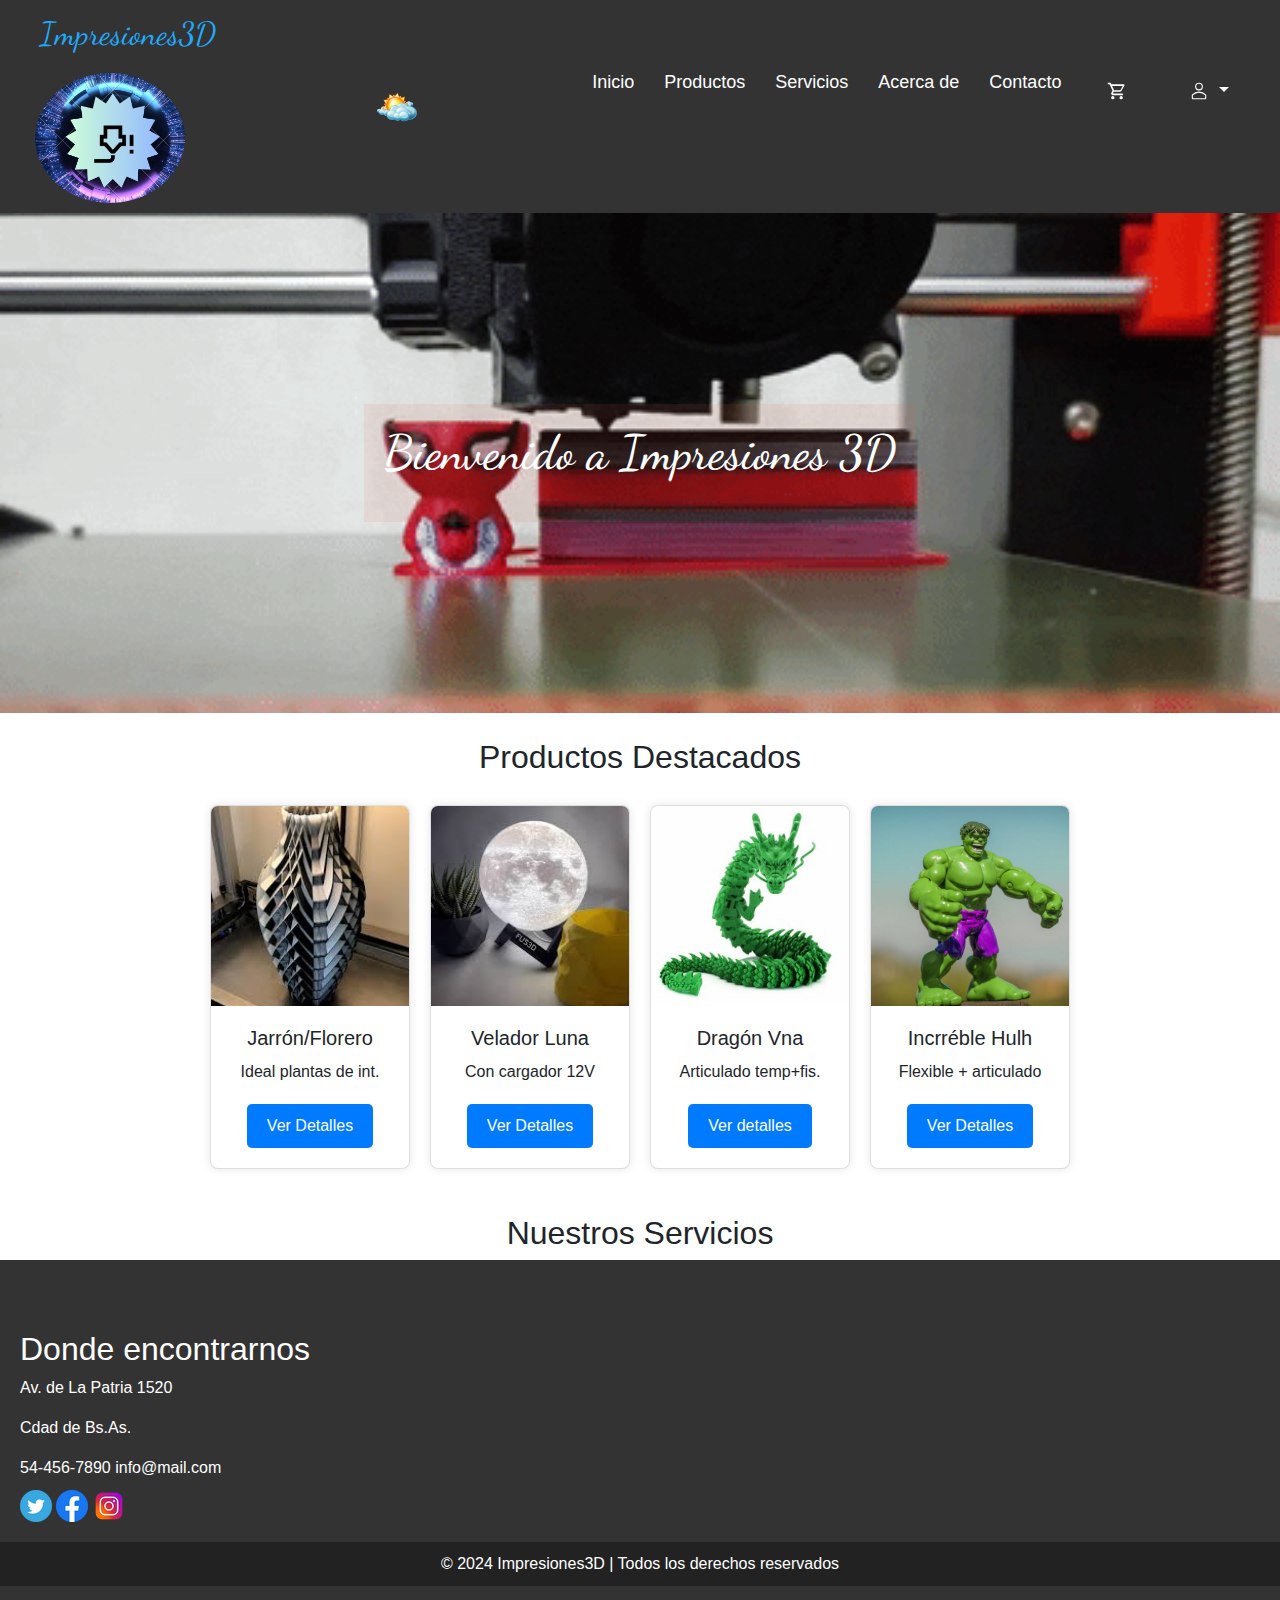
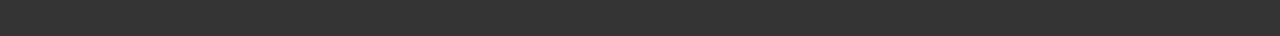
<file: index.html>
<!DOCTYPE html>
<html lang="es">

<head>
    <meta charset="UTF-8">
    <meta name="viewport" content="width=device-width, initial-scale=1.0">
    <title>Impresiones3D</title>
    <link rel="stylesheet" href="https://cdnjs.cloudflare.com/ajax/libs/animate.css/4.1.1/animate.min.css" />
    <link rel="stylesheet" href="https://cdn.jsdelivr.net/npm/bootstrap@4.4.1/dist/css/bootstrap.min.css"
        integrity="sha384-Vkoo8x4CGsO3+Hhxv8T/Q5PaXtkKtu6ug5TOeNV6gBiFeWPGFN9MuhOf23Q9Ifjh" crossorigin="anonymous">
    <link rel="stylesheet" href="./style.css">
    <link rel="icon" href="./img/Logo.ico">

    
</head>

<body>

    <nav class="navbar">
        <div class="logo-container">
            <p class="logo-texto">Impresiones3D</p>
            <a href="./index.html">
                <img class="logo" src="./img/Logo.jpg" alt="">
            </a>
        </div>

        <div style="text-align: center;" id="resultado">
            <img style="max-width: 40px;" src="./img/clima.png" alt="">
        </div>
        <ul class="nav-links">
            <li><a href="./index.html">Inicio</a></li>
            <li><a href="./productos.html">Productos</a></li>
            <li><a href="#">Servicios</a></li>
            <li><a href="#about">Acerca de</a></li>
            <li><a href="./contacto.html">Contacto</a></li>
            <li><a href="./carrito.html" style="color: white;" class="nav-link" href="#">
                    <svg xmlns="http://www.w3.org/2000/svg" width="20px" height="20px" viewBox="0 0 24 24">
                        <path fill="currentColor"
                            d="M17 18a2 2 0 0 1 2 2a2 2 0 0 1-2 2a2 2 0 0 1-2-2c0-1.11.89-2 2-2M1 2h3.27l.94 2H20a1 1 0 0 1 1 1c0 .17-.05.34-.12.5l-3.58 6.47c-.34.61-1 1.03-1.75 1.03H8.1l-.9 1.63l-.03.12a.25.25 0 0 0 .25.25H19v2H7a2 2 0 0 1-2-2c0-.35.09-.68.24-.96l1.36-2.45L3 4H1zm6 16a2 2 0 0 1 2 2a2 2 0 0 1-2 2a2 2 0 0 1-2-2c0-1.11.89-2 2-2m9-7l2.78-5H6.14l2.36 5z" />
                    </svg>
                </a>
                <p id="contadorCarrito"></p>
            </li>
            <li>
                <a id="btn-desplegable" style="color: white;" class="nav-link dropdown-toggle" href="#"
                    id="navbarDropdown" role="button" data-bs-toggle="dropdown" aria-expanded="false">
                    <svg xmlns="http://www.w3.org/2000/svg" width="20px" height="20px" viewBox="0 0 36 36">
                        <path fill="currentColor"
                            d="M18 17a7 7 0 1 0-7-7a7 7 0 0 0 7 7m0-12a5 5 0 1 1-5 5a5 5 0 0 1 5-5"
                            class="clr-i-outline clr-i-outline-path-1" />
                        <path fill="currentColor"
                            d="M30.47 24.37a17.16 17.16 0 0 0-24.93 0A2 2 0 0 0 5 25.74V31a2 2 0 0 0 2 2h22a2 2 0 0 0 2-2v-5.26a2 2 0 0 0-.53-1.37M29 31H7v-5.27a15.17 15.17 0 0 1 22 0Z"
                            class="clr-i-outline clr-i-outline-path-2" />
                        <path fill="none" d="M0 0h36v36H0z" />
                    </svg>
                </a>
                <ul id="desplegable" style="display: none;">
                    <li><a class="" href="./iniciar-sesion.html">Iniciar Sesión</a></li>
                    <!-- <li><a class="" href="#">Cerrar Cuenta</a></li> -->
                </ul>
            </li>
        </ul>
        <div class="hamburger" id="hamburger">
            <span class="bar"></span>
            <span class="bar"></span>
            <span class="bar"></span>
        </div>
    </nav>
    <section class="banner">
        <img src="./banner.gif" alt="Banner GIF" class="banner-img">
        <div class="banner-content">
            <h1>Bienvenido a Impresiones 3D</h1>
            <!-- <button>Empezar</button> -->
        </div>
    </section>

    <div class="content">
        <h2 class="tituloProductos">Productos Destacados</h2>
        <div class="card-container">
            <!-- Tarjeta 1 -->
            <div class="card">
                <img src="./img/florero.jpeg" alt="Producto 1">
                <div class="card-content">
                    <h2>Jarrón/Florero</h2>
                    <p>Ideal plantas de int.</p>
                    <button>Ver Detalles</button>
                </div>
            </div>
            <!-- Tarjeta 2 -->
            <div class="card">
                <img src="./img/veladorLuna.jpeg" alt="Producto 2">
                <div class="card-content">
                    <h2>Velador Luna</h2>
                    <p>Con cargador 12V</p>
                    <button>Ver Detalles</button>
                </div>
            </div>
            <!-- Tarjeta 3 -->
            <div class="card">
                <img src=".\img\dragon1.jpg" alt="Producto 3">
                <div class="card-content">
                    <h2>Dragón Vna</h2>
                    <p>Articulado temp+fis.</p>
                    <button>Ver detalles</button>
                </div>
            </div>
            <!-- Tarjeta 4 -->
            <div class="card">
                <img src="./img/hulk.jpg" alt="Producto 4">
                <div class="card-content">
                    <h2>Incrréble Hulh</h2>
                    <p>Flexible + articulado</p>
                    <button>Ver Detalles</button>
                </div>
            </div>
        </div>
    </div>


    <div class="content ">
        <h2 class="tituloProductos">Nuestros Servicios</h2>
        <div class="card-container content-servicios" style="display: none;">
            <!-- Tarjeta 1 -->
            <div class="card card-servicios ">
                <div class="card-content">
                    <h2>ASESORAMIENTO</h2>
                    <p style="color:rgb(158, 158, 72);">
                        Ofrecemos un servicio completo de asesoria para la adquisición de impresoras 3D, diseñado tanto
                        para particulares como para empresas. Proporcionamos una orientación experta para ayudar a
                        nuestros clientes a seleccionar la impresora que mejor se adapte a sus necesidades específicas.
                        Desde evaluar las capacidades técnicas y el presupuesto hasta recomendar marcas y modelos
                        confiables.</p>
                </div>
            </div>
            <!-- Tarjeta 2 -->
            <div class="card card-servicios">
                <div class="card-content">
                    <h2>DISEÑOS PERSONALIZADOS</h2>
                    <p style="color:rgb(158, 158, 72);">
                        Nuestro equipo de diseño puede ayudarte a crear modelos y diseños personalizados para tus
                        proyectos de impresión 3D. Nos aseguramos de que el diseño sea funcional, estético y se adapte a
                        tus requisitos. Trabajamos contigo en cada paso del proceso para asegurarnos de que estés
                        satisfecho con el resultado final</p>
                </div>
            </div>
            <!-- Tarjeta 3 -->
            <div class="card card-servicios">
                <div class="card-content">
                    <h2>IMPRESIÓN 3D RÁPIDA</h2>
                    <p style="color:rgb(158, 158, 72);">
                        Ofrecemos servicios de impresión 3D rápida para ayudarte a crear prototipos y modelos en poco
                        tiempo. Nuestros expertos pueden trabajar contigo para asegurarnos de que tu proyecto se adapte
                        a tus necesidades y especificaciones. Utilizamos tecnología de vanguardia para garantizar
                        resultados precisos y de alta calidad.</p>
                </div>
            </div>
        </div>
    </div>



    <footer>
        <div class="footer-content">
            <div class="footer-section about">
                <h2>Donde encontrarnos</h2>
                <p>Av. de La Patria 1520</p>
                <p>Cdad de Bs.As.</p>
                <div class="contact">
                    <span><i class="fas fa-phone"></i> 54-456-7890</span>
                    <span><i class="fas fa-envelope"></i> info@mail.com</span>
                </div>
                <div style="margin-top: 10px;" class="socials">
                    <a href="#"><img src="./img/twitter.ico" alt=""></i></a>
                    <a href="#"><img src="./img/facebook.ico" alt=""></a>
                    <a href="#"><img src="./img/instagram.ico" alt=""></a>
                </div>
            </div>
            
            </div>
        </div>
        <div class="footer-bottom">
            &copy; 2024 Impresiones3D | Todos los derechos reservados
        </div>
    </footer>







    <!-- <script src="https://code.jquery.com/jquery-3.4.1.slim.min.js"
        integrity="sha384-J6qa4849blE2+poT4WnyKhv5vZF5SrPo0iEjwBvKU7imGFAV0wwj1yYfoRSJoZ+n"
        crossorigin="anonymous"></script>
    <script src="https://cdn.jsdelivr.net/npm/popper.js@1.16.0/dist/umd/popper.min.js"
        integrity="sha384-Q6E9RHvbIyZFJoft+2mJbHaEWldlvI9IOYy5n3zV9zzTtmI3UksdQRVvoxMfooAo"
        crossorigin="anonymous"></script>
    <script src="https://cdn.jsdelivr.net/npm/bootstrap@4.4.1/dist/js/bootstrap.min.js"
        integrity="sha384-wfSDF2E50Y2D1uUdj0O3uMBJnjuUD4Ih7YwaYd1iqfktj0Uod8GCExl3Og8ifwB6"
        crossorigin="anonymous"></script>
 -->


    <script src="script.js"></script>


</body>

</html>
</file>
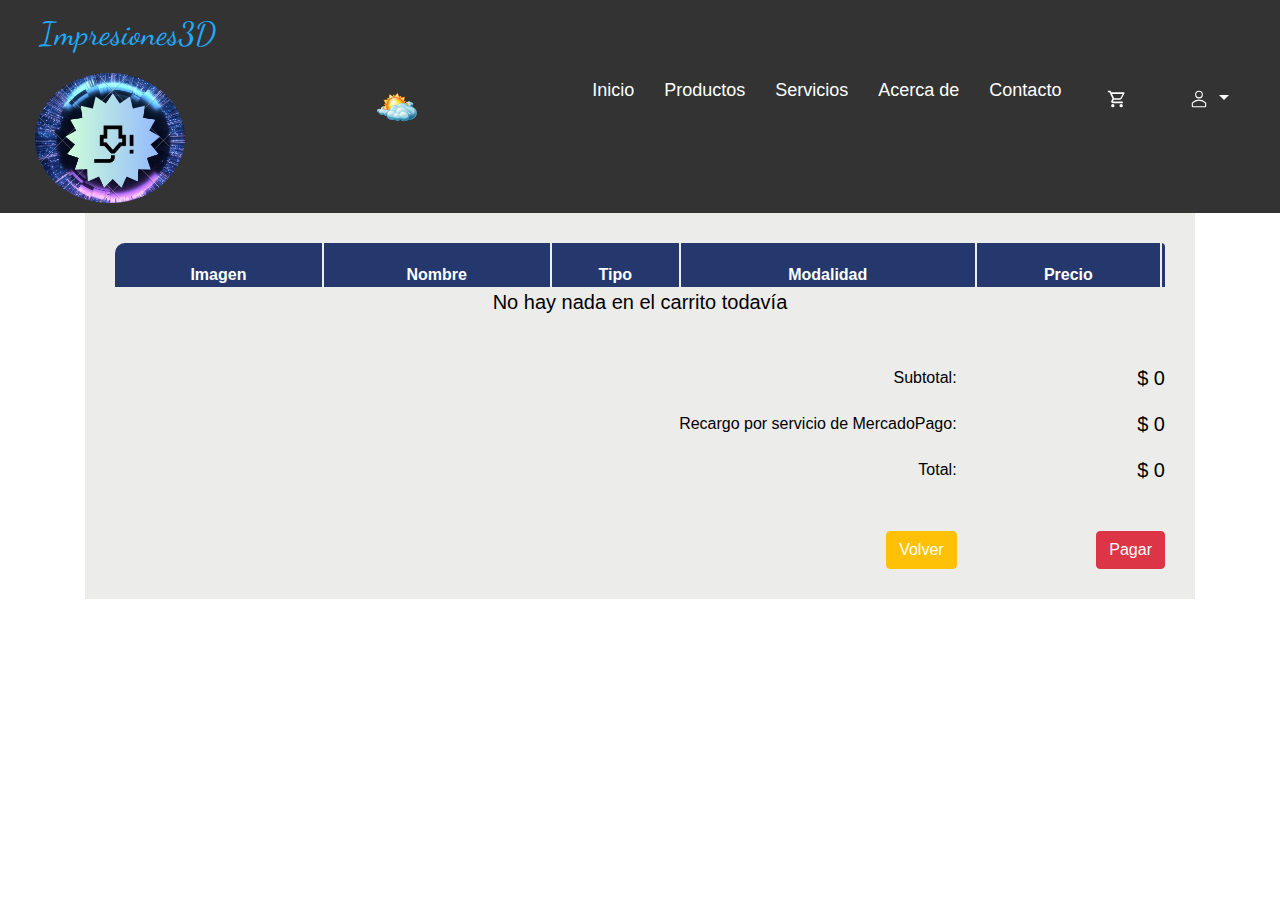
<file: carrito.html>
<!DOCTYPE html>
<html lang="en">

<head>
    <meta charset="UTF-8">
    <meta name="viewport" content="width=device-width, initial-scale=1.0">
    <link rel="stylesheet" href="carrito.css">
    <link rel="stylesheet" href="https://cdn.jsdelivr.net/npm/bootstrap@4.4.1/dist/css/bootstrap.min.css"
        integrity="sha384-Vkoo8x4CGsO3+Hhxv8T/Q5PaXtkKtu6ug5TOeNV6gBiFeWPGFN9MuhOf23Q9Ifjh" crossorigin="anonymous">
    <link rel="stylesheet" href="https://cdnjs.cloudflare.com/ajax/libs/animate.css/4.1.1/animate.min.css" />
    <link rel="stylesheet" href="https://cdn.jsdelivr.net/npm/bootstrap@4.4.1/dist/css/bootstrap.min.css"
        integrity="sha384-Vkoo8x4CGsO3+Hhxv8T/Q5PaXtkKtu6ug5TOeNV6gBiFeWPGFN9MuhOf23Q9Ifjh" crossorigin="anonymous">
    <link rel="stylesheet" href="./style.css">

    <title>Carrito</title>
</head>

<body>

    <nav class="navbar">
        <div class="logo-container">
            <p class="logo-texto">Impresiones3D</p>
            <a href="./index.html">
                <img class="logo" src="./Logo.jpg" alt="">
            </a>
        </div>
        <div style="text-align: center;" id="resultado">
            <img style="max-width: 40px;" src="./img/clima.png" alt="">
        </div>
        <ul class="nav-links">
            <li><a href="./index.html">Inicio</a></li>
            <li><a href="./productos.html">Productos</a></li>
            <li><a href="#">Servicios</a></li>
            <li><a href="#about">Acerca de</a></li>
            <li><a href="./contacto.html">Contacto</a></li>
            <li><a href="./carrito.html" style="color: white;" class="nav-link" href="#">
                    <svg xmlns="http://www.w3.org/2000/svg" width="20px" height="20px" viewBox="0 0 24 24">
                        <path fill="currentColor"
                            d="M17 18a2 2 0 0 1 2 2a2 2 0 0 1-2 2a2 2 0 0 1-2-2c0-1.11.89-2 2-2M1 2h3.27l.94 2H20a1 1 0 0 1 1 1c0 .17-.05.34-.12.5l-3.58 6.47c-.34.61-1 1.03-1.75 1.03H8.1l-.9 1.63l-.03.12a.25.25 0 0 0 .25.25H19v2H7a2 2 0 0 1-2-2c0-.35.09-.68.24-.96l1.36-2.45L3 4H1zm6 16a2 2 0 0 1 2 2a2 2 0 0 1-2 2a2 2 0 0 1-2-2c0-1.11.89-2 2-2m9-7l2.78-5H6.14l2.36 5z" />
                    </svg>
                </a>
            </li>
            <li>
                <a id="btn-desplegable" style="color: white;" class="nav-link dropdown-toggle" href="#"
                    id="navbarDropdown" role="button" data-bs-toggle="dropdown" aria-expanded="false">
                    <svg xmlns="http://www.w3.org/2000/svg" width="20px" height="20px" viewBox="0 0 36 36">
                        <path fill="currentColor"
                            d="M18 17a7 7 0 1 0-7-7a7 7 0 0 0 7 7m0-12a5 5 0 1 1-5 5a5 5 0 0 1 5-5"
                            class="clr-i-outline clr-i-outline-path-1" />
                        <path fill="currentColor"
                            d="M30.47 24.37a17.16 17.16 0 0 0-24.93 0A2 2 0 0 0 5 25.74V31a2 2 0 0 0 2 2h22a2 2 0 0 0 2-2v-5.26a2 2 0 0 0-.53-1.37M29 31H7v-5.27a15.17 15.17 0 0 1 22 0Z"
                            class="clr-i-outline clr-i-outline-path-2" />
                        <path fill="none" d="M0 0h36v36H0z" />
                    </svg>
                </a>
                <ul id="desplegable" style="display: none;">
                    <li><a class="" href="./iniciar-sesion.html">Iniciar Sesión</a></li>
                    <li><a class="" href="#">Cerrar Cuenta</a></li>
                </ul>
            </li>
        </ul>
        <div class="hamburger" id="hamburger">
            <span class="bar"></span>
            <span class="bar"></span>
            <span class="bar"></span>
        </div>
    </nav>

    <main>
        <div class="pa-cart spacer-top spacer-bottom">
            <div class="container">
                <div class="row">
                    <div class="col-12">
                        <div class="pa-cart-box">
                            <table>
                                <thead>
                                    <tr>
                                        <th>Imagen</th>
                                        <th>Nombre</th>
                                        <th>Tipo</th>
                                        <th>Modalidad</th>
                                        <th>Precio</th>
                                        <th></th>
                                    </tr>
                                </thead>
                                <tbody id="cart-body">
                                    <tr>
                                        <td colspan="6">
                                            <center style="margin: 20px;">
                                                <p style="font-size: 20px;">No hay nada en el carrito todavía </p>
                                            </center>
                                        </td>
                                    </tr>
                                </tbody>
                            </table>

                            <table style="margin-top: 30px;">
                                <tr>
                                    <td colspan="4" class="pa-cart-total">
                                        <p>Subtotal:</p>
                                    </td>
                                    <td class="pa-cart-total-price">
                                        <p id="subTotal" style="font-size: 20px;">0,00 <small>ARS</small></p>
                                    </td>
                                </tr>
                                <tr>
                                    <td colspan="4" class="pa-cart-total">
                                        <p>Recargo por servicio de MercadoPago:</p>
                                    </td>
                                    <td class="pa-cart-total-price">
                                        <p id="pagoMp" style="font-size: 20px;"> 0,00 <small>ARS</small></p>
                                    </td>
                                </tr>
                                <tr>
                                    <td colspan="4" class="pa-cart-total">
                                        <p>Total:</p>
                                    </td>
                                    <td class="pa-cart-total-price">
                                        <p id="total" style="font-size: 20px;">0,00 <small>ARS</small></p>
                                    </td>
                                </tr>
                                <tr>
                                    <td colspan="3"><a style="margin-top: 30px; color: white;" href="./index.html"
                                            class="pa-btn pa-btn--full-width btn btn-warning"
                                            media="screen and (max-width: 767px)">Volver</a>
                                    </td>
                                    <td colspan="2" class="pa-cart-update">
                                        <button class="btn btn-danger" onclick="pagar()" style="margin-top: 30px;"
                                            class="pa-btn bg-danger text-white pa-btn--fullLog-width"
                                            media="screen and (max-width: 767px)">Pagar</button>
                                        <a style="display: none;" style="margin-top: 30px;"
                                            href="http://localhost:8080/iniciar-sesion"
                                            media="screen and (max-width: 767px)">Loguearse </a>
                                    </td>
                                </tr>
                            </table>
                        </div>
                    </div>
                </div>
            </div>
        </div>

    </main>
</body>

<script>
    let subTotal = 0;
    const subTotalHtml = document.querySelector("#subTotal")

    let pagoMp = 0
    const pagoMpHtml = document.querySelector("#pagoMp")

    const totalHtml = document.querySelector("#total")



    function cargarCarrito() {
        const cartBody = document.getElementById('cart-body');
        const carrito = JSON.parse(localStorage.getItem('carrito')) || [];
        console.log("CarritoStorage: ", carrito)
        cartBody.innerHTML = ''; // Limpiar el contenido existente

        carrito.forEach(item => {
            const row = document.createElement('tr');

            row.innerHTML = `
                <td style="text-align: center"><img style="max-width: 150px;" src="${item.imagen}" alt="${item.nombre}"></td>
                <td style="font-size: small; text-align: center; margin-right: 10px;" >${item.nombre}</td>
                <td style="font-size: small;">carrera</td>
                <td>A Distancia</td>
                <td>$ ${item.precio}</td>
                <td>
                    <button onclick="eliminarFila(this)">
                    <svg xmlns="http://www.w3.org/2000/svg" width="1.2em" height="1.2em" viewBox="0 0 24 24">
                                <title>ELIMINAR</title>
                                <path fill="red"
                                    d="M6 19a2 2 0 0 0 2 2h8a2 2 0 0 0 2-2V7H6zm2.46-7.12l1.41-1.41L12 12.59l2.12-2.12l1.41 1.41L13.41 14l2.12 2.12l-1.41 1.41L12 15.41l-2.12 2.12l-1.41-1.41L10.59 14zM15.5 4l-1-1h-5l-1 1H5v2h14V4z" />
                            </svg>
                    </button>
                </td>
            `;
            cartBody.appendChild(row);

            subTotal = parseInt(subTotal) + parseInt(item.precio)

            pagoMp = (subTotal * 0.08)
        });

        console.log(subTotal)
        subTotalHtml.innerText = `$ ${subTotal}`
        pagoMpHtml.innerText = `$ ${pagoMp}`
        totalHtml.innerText = `$ ${subTotal + pagoMp}`


        // Si el carrito está vacío, mostrar un mensaje
        if (carrito.length === 0) {
            const emptyRow = document.createElement('tr');
            emptyRow.innerHTML = `
                <td colspan="6" style="text-align: center;">
                    <p style="font-size: 20px;">No hay nada en el carrito todavía</p>
                </td>
            `;
            cartBody.appendChild(emptyRow);
        }
    }

    // Función para eliminar un producto del carrito
    function eliminarDelCarrito(nombreProducto) {
        const index = carrito.findIndex(item => item.nombre === nombreProducto);
        if (index > -1) {
            carrito.splice(index, 1);
            localStorage.setItem('carrito', JSON.stringify(carrito));
            cargarCarrito(); // Recargar el carrito después de eliminar el producto
        }
    }

    cargarCarrito();


    function eliminarFila(index) {
        let datos = JSON.parse(localStorage.getItem('carrito'));
        datos.splice(index, 1); // Eliminar el elemento del array
        localStorage.setItem('carrito', JSON.stringify(datos)); // Actualizar localStorage
        cargarCarrito(); // Recargar la tabla
        pagoMpHtml.innerText = 0
        subTotalHtml.innerText = 0
        totalHtml.innerText = 0

    }



    function pagar() {
        console.log("Pagar")
        localStorage.setItem('carrito', JSON.stringify(""));
        cargarCarrito();
        pagoMpHtml.innerText = 0
        subTotalHtml.innerText = 0
        totalHtml.innerText = 0

    }

</script>

<script src="./script.js"></script>

</html>
</file>
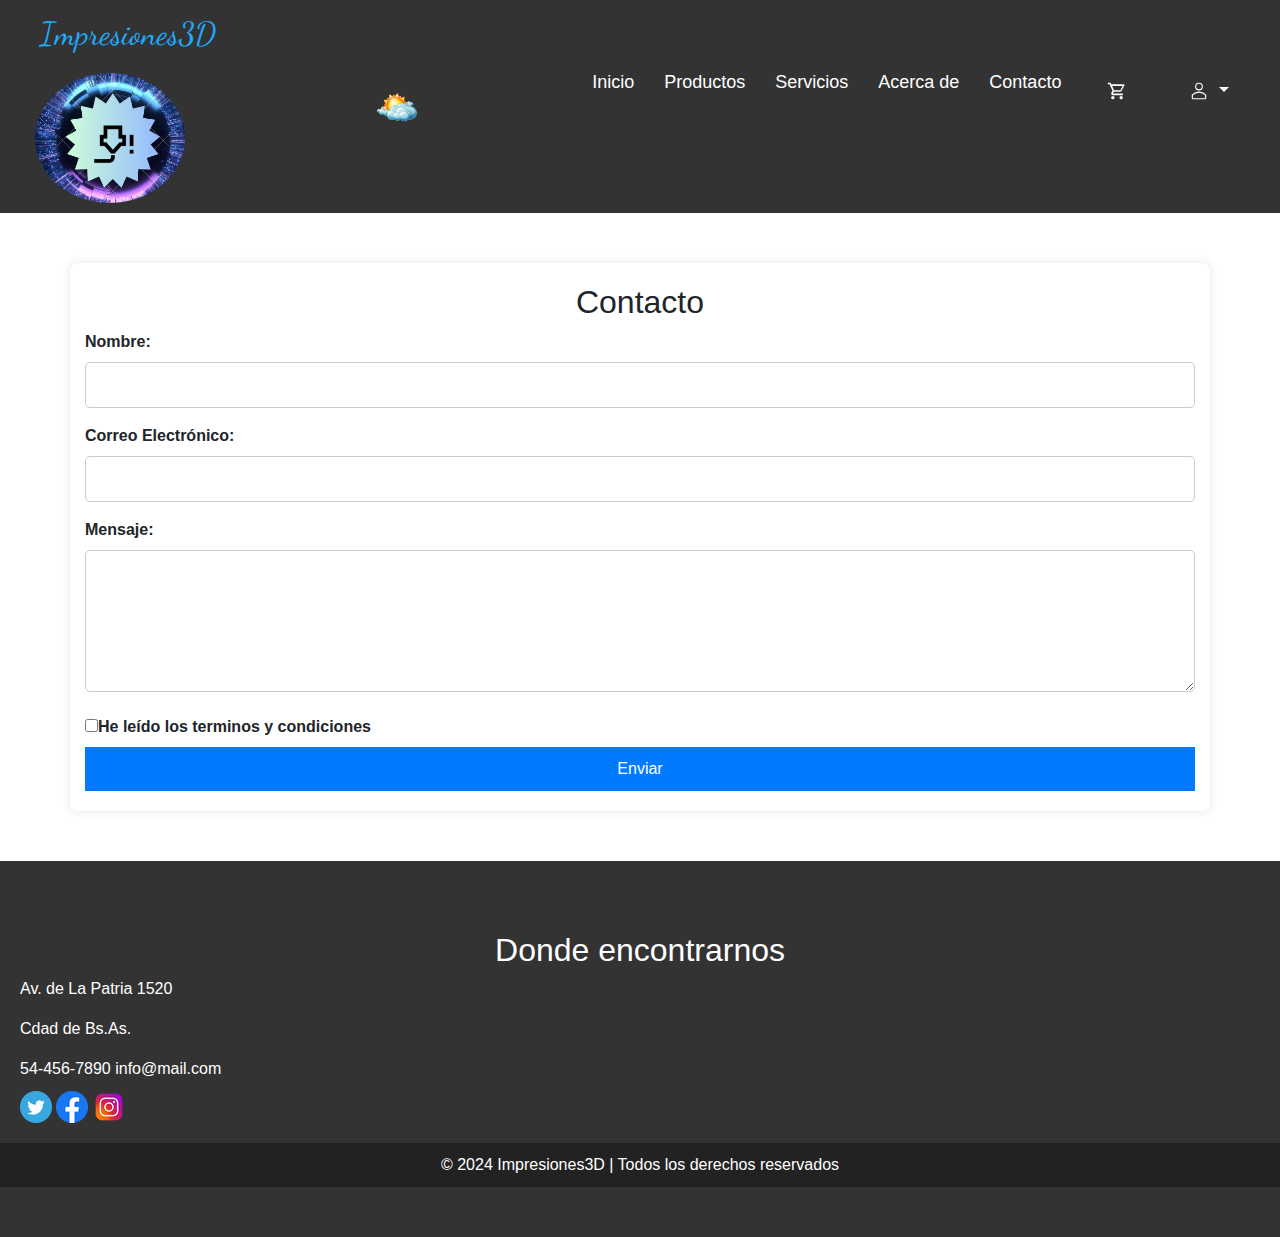
<file: contacto.html>
<!DOCTYPE html>
<html lang="en">

<head>
    <meta charset="UTF-8">
    <meta name="viewport" content="width=device-width, initial-scale=1.0">
    <link rel="stylesheet" href="contacto.css">
    <link rel="stylesheet" href="https://cdnjs.cloudflare.com/ajax/libs/animate.css/4.1.1/animate.min.css" />
    <link rel="stylesheet" href="https://cdn.jsdelivr.net/npm/bootstrap@4.4.1/dist/css/bootstrap.min.css"
        integrity="sha384-Vkoo8x4CGsO3+Hhxv8T/Q5PaXtkKtu6ug5TOeNV6gBiFeWPGFN9MuhOf23Q9Ifjh" crossorigin="anonymous">
    <link rel="stylesheet" href="./style.css">
    <title>Contacto</title>
</head>

<body>

    <nav class="navbar">
        <div class="logo-container">
            <p class="logo-texto">Impresiones3D</p>
            <a href="./index.html">
                <img class="logo" src="./Logo.jpg" alt="">
            </a>
        </div>
        <div style="text-align: center;" id="resultado">
            <img style="max-width: 40px;" src="./img/clima.png" alt="">
        </div>
        <ul class="nav-links">
            <li><a href="./index.html">Inicio</a></li>
            <li><a href="./productos.html">Productos</a></li>
            <li><a href="#">Servicios</a></li>
            <li><a href="#about">Acerca de</a></li>
            <li><a href="./contacto.html">Contacto</a></li>
            <li><a href="./carrito.html" style="color: white;" class="nav-link" href="#">
                    <svg xmlns="http://www.w3.org/2000/svg" width="20px" height="20px" viewBox="0 0 24 24">
                        <path fill="currentColor"
                            d="M17 18a2 2 0 0 1 2 2a2 2 0 0 1-2 2a2 2 0 0 1-2-2c0-1.11.89-2 2-2M1 2h3.27l.94 2H20a1 1 0 0 1 1 1c0 .17-.05.34-.12.5l-3.58 6.47c-.34.61-1 1.03-1.75 1.03H8.1l-.9 1.63l-.03.12a.25.25 0 0 0 .25.25H19v2H7a2 2 0 0 1-2-2c0-.35.09-.68.24-.96l1.36-2.45L3 4H1zm6 16a2 2 0 0 1 2 2a2 2 0 0 1-2 2a2 2 0 0 1-2-2c0-1.11.89-2 2-2m9-7l2.78-5H6.14l2.36 5z" />
                    </svg>
                </a>
                <p id="contadorCarrito"></p>
            </li>
            <li>
                <a id="btn-desplegable" style="color: white;" class="nav-link dropdown-toggle" href="#"
                    id="navbarDropdown" role="button" data-bs-toggle="dropdown" aria-expanded="false">
                    <svg xmlns="http://www.w3.org/2000/svg" width="20px" height="20px" viewBox="0 0 36 36">
                        <path fill="currentColor"
                            d="M18 17a7 7 0 1 0-7-7a7 7 0 0 0 7 7m0-12a5 5 0 1 1-5 5a5 5 0 0 1 5-5"
                            class="clr-i-outline clr-i-outline-path-1" />
                        <path fill="currentColor"
                            d="M30.47 24.37a17.16 17.16 0 0 0-24.93 0A2 2 0 0 0 5 25.74V31a2 2 0 0 0 2 2h22a2 2 0 0 0 2-2v-5.26a2 2 0 0 0-.53-1.37M29 31H7v-5.27a15.17 15.17 0 0 1 22 0Z"
                            class="clr-i-outline clr-i-outline-path-2" />
                        <path fill="none" d="M0 0h36v36H0z" />
                    </svg>
                </a>
                <ul id="desplegable" style="display: none;">
                    <li><a class="" href="./iniciar-sesion.html">Iniciar Sesión</a></li>
                    <!-- <li><a class="" href="#">Cerrar Cuenta</a></li> -->
                </ul>
            </li>
        </ul>
        <div class="hamburger" id="hamburger">
            <span class="bar"></span>
            <span class="bar"></span>
            <span class="bar"></span>
        </div>
    </nav>


    <div class="container">
        <h2>Contacto</h2>
        <form action="#" method="POST">
            <div class="form-group">
                <label for="name">Nombre:</label>
                <input type="text" id="name" name="name" required>
            </div>
            <div class="form-group">
                <label for="email">Correo Electrónico:</label>
                <input type="email" id="email" name="email" required>
            </div>
            <div class="form-group">
                <label for="message">Mensaje:</label>
                <textarea id="message" name="message" rows="5" required></textarea>
            </div>

            <div>
                <label><input type="checkbox" id="cbox1" value="first_checkbox" />He leído los terminos y
                    condiciones</label>
            </div>

            <button type="submit">Enviar</button>
        </form>
    </div>

    

    <footer>
        <div class="footer-content">
            <div class="footer-section about">
                <h2>Donde encontrarnos</h2>
                <p>Av. de La Patria 1520</p>
                <p>Cdad de Bs.As.</p>
                <div class="contact">
                    <span><i class="fas fa-phone"></i> 54-456-7890</span>
                    <span><i class="fas fa-envelope"></i> info@mail.com</span>
                </div>
                <div style="margin-top: 10px;" class="socials">
                    <a href="#"><img src="./img/twitter.ico" alt=""></i></a>
                    <a href="#"><img src="./img/facebook.ico" alt=""></a>
                    <a href="#"><img src="./img/instagram.ico" alt=""></a>
                </div>
            </div>
            
            </div>
        </div>
        <div class="footer-bottom">
            &copy; 2024 Impresiones3D | Todos los derechos reservados
        </div>
    </footer>



    <script src="./script.js"></script>
</body>

</html>
</file>
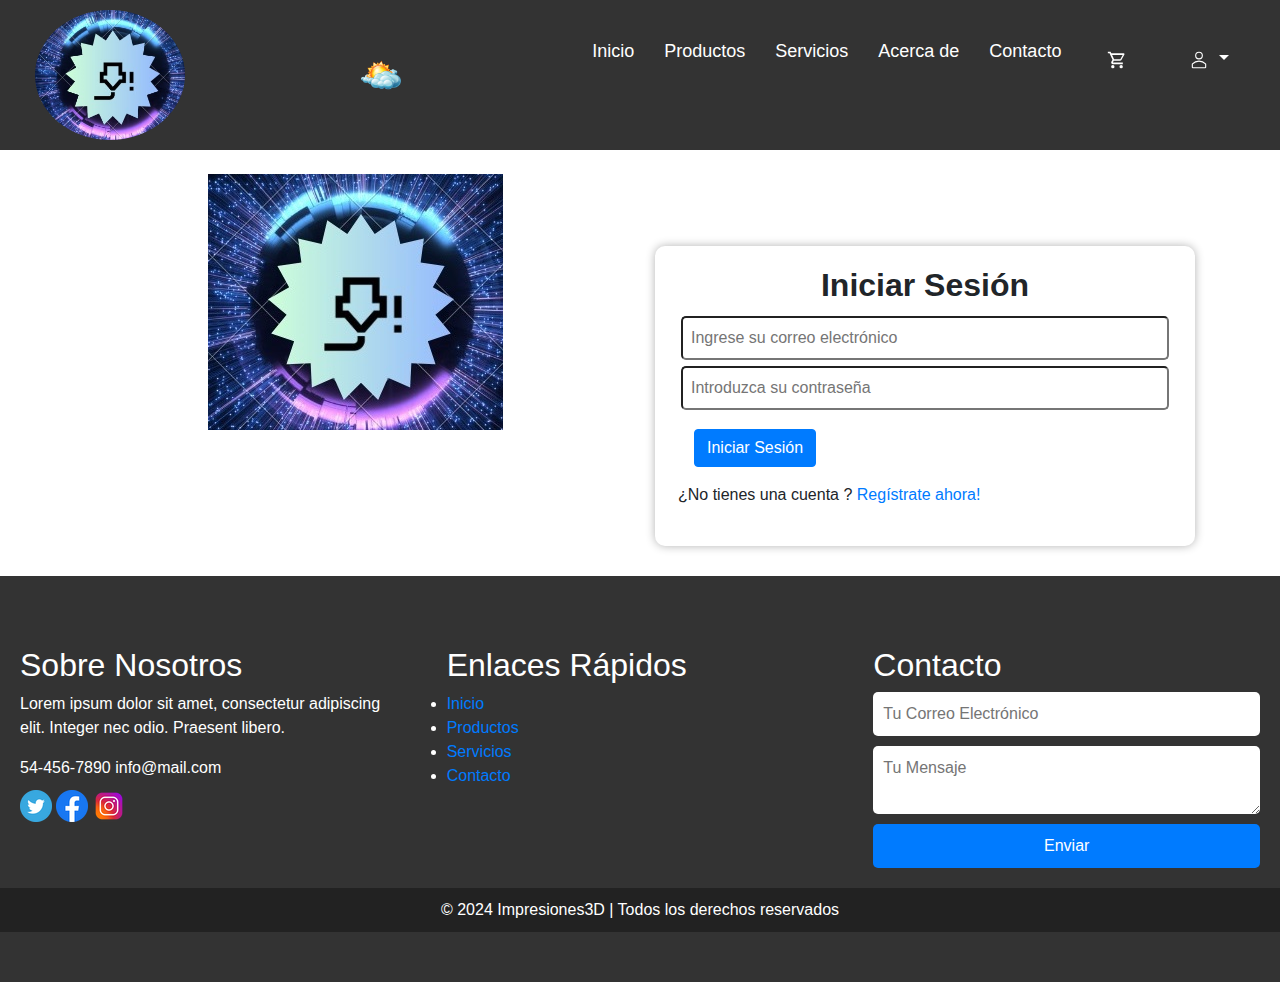
<file: iniciar-sesion.html>
<!DOCTYPE html>
<html lang="en">

<head>
    <meta charset="UTF-8">
    <meta name="viewport" content="width=device-width, initial-scale=1.0">
    <title>Document</title>

    <link rel="stylesheet" href="https://cdnjs.cloudflare.com/ajax/libs/animate.css/4.1.1/animate.min.css" />
    <link rel="stylesheet" href="https://cdn.jsdelivr.net/npm/bootstrap@4.4.1/dist/css/bootstrap.min.css"
        integrity="sha384-Vkoo8x4CGsO3+Hhxv8T/Q5PaXtkKtu6ug5TOeNV6gBiFeWPGFN9MuhOf23Q9Ifjh" crossorigin="anonymous">
    <link rel="stylesheet" href="./style.css">
</head>

<body>

    <nav class="navbar">
        <div class="logo-container">
            <!-- <p class="logo-texto">Impresiones3D</p> -->
            <a href="./index.html">
                <img class="logo" src="./Logo.jpg" alt="">
            </a>
        </div>

        <div style="text-align: center;" id="resultado">
            <img style="max-width: 40px;" src="./img/clima.png" alt="">
        </div>
        <ul class="nav-links">
            <li><a href="./index.html">Inicio</a></li>
            <li><a href="./productos.html">Productos</a></li>
            <li><a href="#">Servicios</a></li>
            <li><a href="#about">Acerca de</a></li>
            <li><a href="./contacto.html">Contacto</a></li>
            <li><a href="./carrito.html" style="color: white;" class="nav-link" href="#">
                    <svg xmlns="http://www.w3.org/2000/svg" width="20px" height="20px" viewBox="0 0 24 24">
                        <path fill="currentColor"
                            d="M17 18a2 2 0 0 1 2 2a2 2 0 0 1-2 2a2 2 0 0 1-2-2c0-1.11.89-2 2-2M1 2h3.27l.94 2H20a1 1 0 0 1 1 1c0 .17-.05.34-.12.5l-3.58 6.47c-.34.61-1 1.03-1.75 1.03H8.1l-.9 1.63l-.03.12a.25.25 0 0 0 .25.25H19v2H7a2 2 0 0 1-2-2c0-.35.09-.68.24-.96l1.36-2.45L3 4H1zm6 16a2 2 0 0 1 2 2a2 2 0 0 1-2 2a2 2 0 0 1-2-2c0-1.11.89-2 2-2m9-7l2.78-5H6.14l2.36 5z" />
                    </svg>
                </a>
                <p id="contadorCarrito"></p>
            </li>
            <li>
                <a id="btn-desplegable" color: white;" class="nav-link dropdown-toggle" href="#" id="navbarDropdown"
                    role="button" data-bs-toggle="dropdown" aria-expanded="false">
                    <svg xmlns="http://www.w3.org/2000/svg" width="20px" height="20px" viewBox="0 0 36 36">
                        <path fill="currentColor"
                            d="M18 17a7 7 0 1 0-7-7a7 7 0 0 0 7 7m0-12a5 5 0 1 1-5 5a5 5 0 0 1 5-5"
                            class="clr-i-outline clr-i-outline-path-1" />
                        <path fill="currentColor"
                            d="M30.47 24.37a17.16 17.16 0 0 0-24.93 0A2 2 0 0 0 5 25.74V31a2 2 0 0 0 2 2h22a2 2 0 0 0 2-2v-5.26a2 2 0 0 0-.53-1.37M29 31H7v-5.27a15.17 15.17 0 0 1 22 0Z"
                            class="clr-i-outline clr-i-outline-path-2" />
                        <path fill="none" d="M0 0h36v36H0z" />
                    </svg>
                </a>
                <ul id="desplegable" style="display: none;">
                    <li><a class="" href="#">Iniciar Sesión</a></li>
                    <li><a class="" href="#">Cerrar Cuenta</a></li>
                </ul>
            </li>
        </ul>
        <div class="hamburger" id="hamburger">
            <span class="bar"></span>
            <span class="bar"></span>
            <span class="bar"></span>
        </div>
    </nav>


    <div class="container">
        <div class="row">
            <div class="col-md-6 d-none d-md-block">
                <div class="mt-4 text-center">
                    <img src="./Logo.jpg" alt="logo" style="max-width: 100%; max-height: 450px;">
                </div>
            </div>
            <div class="col-md-6 mt-5">
                <form action="/iniciar-sesion" method="post" class="mt-5 form-login">
                    <center>
                        <h2 style="font-weight: bold;">Iniciar Sesión</h2>
                    </center>

                    <div class="login-form-iniciar">
                        <input type="email" id="si-email" class="p-2" placeholder="Ingrese su correo electrónico"
                            name="username" required="" value="">
                        <input type="password" id="si-password" class="p-2" name="password"
                            placeholder="Introduzca su contraseña" required="">

                        <div class="login-btn">
                            <button class="btn btn-primary m-3">Iniciar Sesión</button>
                            <p>¿No tienes una cuenta ? <a href="/crear-cuenta">Regístrate ahora!</a>
                            </p>
                        </div>
                    </div>
                </form>
            </div>
        </div>
    </div>

</body>




<footer>
    <div class="footer-content">
        <div class="footer-section about">
            <h2>Sobre Nosotros</h2>
            <p>Lorem ipsum dolor sit amet, consectetur adipiscing elit. Integer nec odio. Praesent libero.</p>
            <div class="contact">
                <span><i class="fas fa-phone"></i> 54-456-7890</span>
                <span><i class="fas fa-envelope"></i> info@mail.com</span>
            </div>
            <div style="margin-top: 10px;" class="socials">
                <a href="#"><img src="./img/twitter.ico" alt=""></i></a>
                <a href="#"><img src="./img/facebook.ico" alt=""></a>
                <a href="#"><img src="./img/instagram.ico" alt=""></a>
            </div>
        </div>
        <div class="footer-section links">
            <h2>Enlaces Rápidos</h2>
            <ul>
                <li><a href="#">Inicio</a></li>
                <li><a href="#">Productos</a></li>
                <li><a href="#">Servicios</a></li>
                <li><a href="#">Contacto</a></li>
            </ul>
        </div>
        <div class="footer-section contact-form">
            <h2>Contacto</h2>
            <form action="#" method="POST">
                <input type="email" name="email" class="text-input contact-input" placeholder="Tu Correo Electrónico">
                <textarea name="message" class="text-input contact-input" placeholder="Tu Mensaje"></textarea>
                <button type="submit" class="btn btn-big contact-btn">
                    <i class="fas fa-envelope"></i>
                    Enviar
                </button>
            </form>
        </div>
    </div>
    <div class="footer-bottom">
        &copy; 2024 Impresiones3D | Todos los derechos reservados
    </div>
</footer>

<script src="https://code.jquery.com/jquery-3.4.1.slim.min.js"
    integrity="sha384-J6qa4849blE2+poT4WnyKhv5vZF5SrPo0iEjwBvKU7imGFAV0wwj1yYfoRSJoZ+n"
    crossorigin="anonymous"></script>
<script src="https://cdn.jsdelivr.net/npm/popper.js@1.16.0/dist/umd/popper.min.js"
    integrity="sha384-Q6E9RHvbIyZFJoft+2mJbHaEWldlvI9IOYy5n3zV9zzTtmI3UksdQRVvoxMfooAo"
    crossorigin="anonymous"></script>
<script src="https://cdn.jsdelivr.net/npm/bootstrap@4.4.1/dist/js/bootstrap.min.js"
    integrity="sha384-wfSDF2E50Y2D1uUdj0O3uMBJnjuUD4Ih7YwaYd1iqfktj0Uod8GCExl3Og8ifwB6"
    crossorigin="anonymous"></script>



<script src="script.js"></script>

</html>
</file>
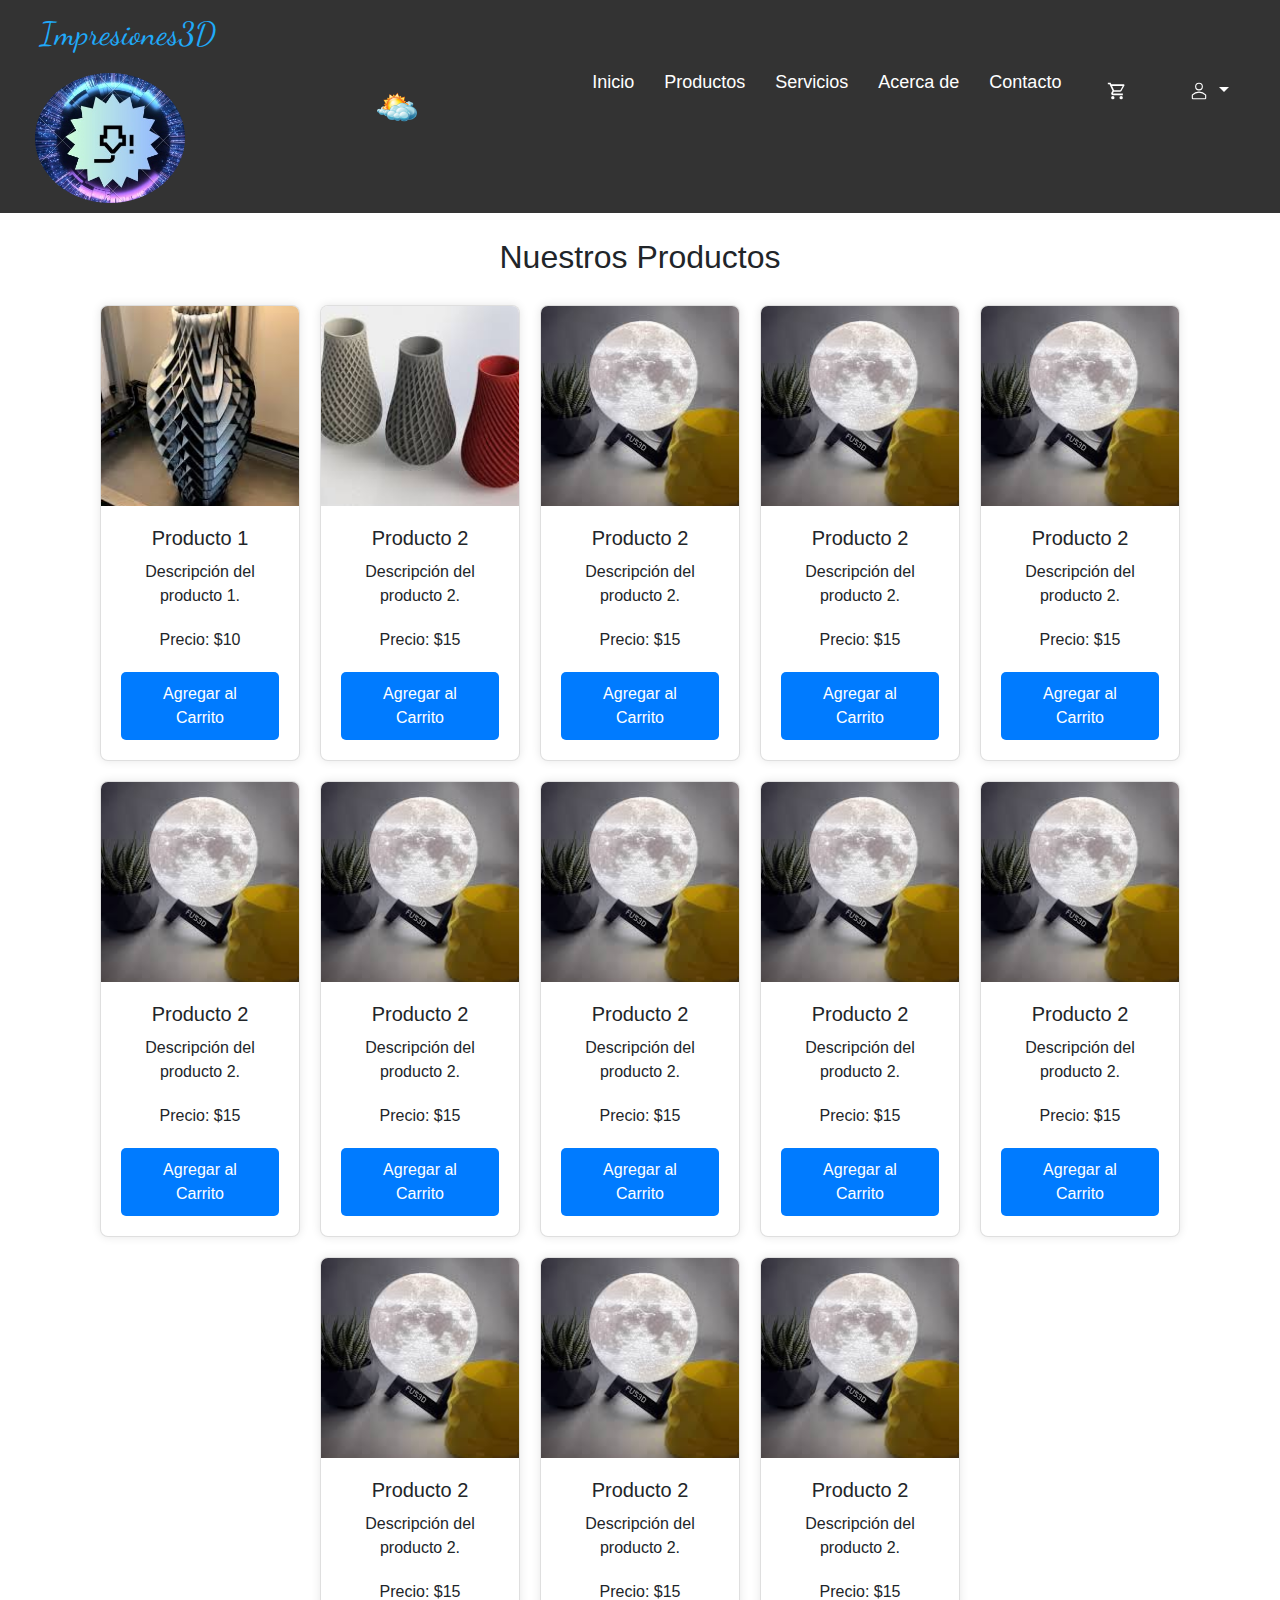
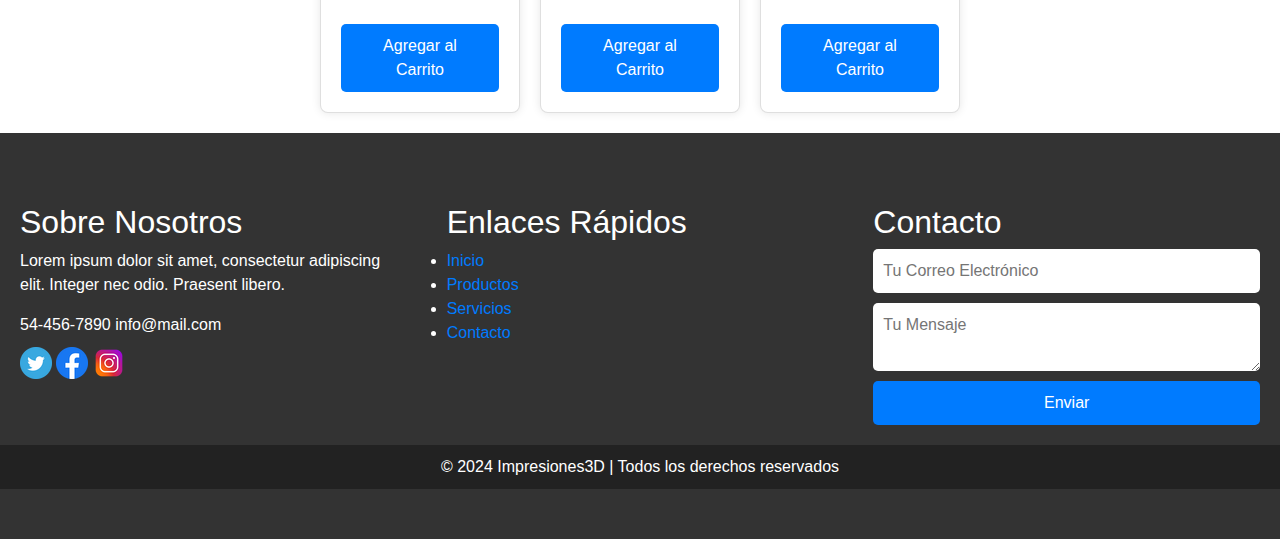
<file: productos.html>
<!DOCTYPE html>
<html lang="en">

<head>
    <meta charset="UTF-8">
    <meta name="viewport" content="width=device-width, initial-scale=1.0">
    <link rel="stylesheet" href="style.css">
    <link rel="stylesheet" href="https://cdnjs.cloudflare.com/ajax/libs/animate.css/4.1.1/animate.min.css" />
    <link rel="stylesheet" href="https://cdnjs.cloudflare.com/ajax/libs/animate.css/4.1.1/animate.min.css" />
    <link rel="stylesheet" href="https://cdn.jsdelivr.net/npm/bootstrap@4.4.1/dist/css/bootstrap.min.css"
        integrity="sha384-Vkoo8x4CGsO3+Hhxv8T/Q5PaXtkKtu6ug5TOeNV6gBiFeWPGFN9MuhOf23Q9Ifjh" crossorigin="anonymous">
    <link rel="stylesheet" href="./style.css">
    <title>Productos</title>
</head>

<body>
    <nav class="navbar">
        <div class="logo-container">
            <p class="logo-texto">Impresiones3D</p>
            <a href="./index.html">
                <img class="logo" src="./Logo.jpg" alt="">
            </a>
        </div>
        <div style="text-align: center;" id="resultado">
            <img style="max-width: 40px;" src="./img/clima.png" alt="">
        </div>
        <ul class="nav-links">
            <li><a href="./index.html">Inicio</a></li>
            <li><a href="./productos.html">Productos</a></li>
            <li><a href="#">Servicios</a></li>
            <li><a href="#about">Acerca de</a></li>
            <li><a href="./contacto.html">Contacto</a></li>
            <li><a href="./carrito.html" style="color: white;" class="nav-link" href="#">
                    <svg xmlns="http://www.w3.org/2000/svg" width="20px" height="20px" viewBox="0 0 24 24">
                        <path fill="currentColor"
                            d="M17 18a2 2 0 0 1 2 2a2 2 0 0 1-2 2a2 2 0 0 1-2-2c0-1.11.89-2 2-2M1 2h3.27l.94 2H20a1 1 0 0 1 1 1c0 .17-.05.34-.12.5l-3.58 6.47c-.34.61-1 1.03-1.75 1.03H8.1l-.9 1.63l-.03.12a.25.25 0 0 0 .25.25H19v2H7a2 2 0 0 1-2-2c0-.35.09-.68.24-.96l1.36-2.45L3 4H1zm6 16a2 2 0 0 1 2 2a2 2 0 0 1-2 2a2 2 0 0 1-2-2c0-1.11.89-2 2-2m9-7l2.78-5H6.14l2.36 5z" />
                    </svg>
                </a>
                <p id="contadorCarrito"></p>
            </li>
            <li>
                <a id="btn-desplegable" style="color: white;" class="nav-link dropdown-toggle" href="#"
                    id="navbarDropdown" role="button" data-bs-toggle="dropdown" aria-expanded="false">
                    <svg xmlns="http://www.w3.org/2000/svg" width="20px" height="20px" viewBox="0 0 36 36">
                        <path fill="currentColor"
                            d="M18 17a7 7 0 1 0-7-7a7 7 0 0 0 7 7m0-12a5 5 0 1 1-5 5a5 5 0 0 1 5-5"
                            class="clr-i-outline clr-i-outline-path-1" />
                        <path fill="currentColor"
                            d="M30.47 24.37a17.16 17.16 0 0 0-24.93 0A2 2 0 0 0 5 25.74V31a2 2 0 0 0 2 2h22a2 2 0 0 0 2-2v-5.26a2 2 0 0 0-.53-1.37M29 31H7v-5.27a15.17 15.17 0 0 1 22 0Z"
                            class="clr-i-outline clr-i-outline-path-2" />
                        <path fill="none" d="M0 0h36v36H0z" />
                    </svg>
                </a>
                <ul id="desplegable" style="display: none;">
                    <li><a class="" href="./iniciar-sesion.html">Iniciar Sesión</a></li>
                    
                </ul>
            </li>
        </ul>
        <div class="hamburger" id="hamburger">
            <span class="bar">hamburger</span>
            <span class="bar"></span>
            <span class="bar"></span>
        </div>
    </nav>


    <div class="content">
        <h2 class="tituloProductos">Nuestros Productos</h2>
        <div class="card-container" id="card-container">
        </div>
    </div>


    
    <!-- footer -->
    <footer>
        <div class="footer-content">
            <div class="footer-section about">
                <h2>Sobre Nosotros</h2>
                <p>Lorem ipsum dolor sit amet, consectetur adipiscing elit. Integer nec odio. Praesent libero.</p>
                <div class="contact">
                    <span><i class="fas fa-phone"></i> 54-456-7890</span>
                    <span><i class="fas fa-envelope"></i> info@mail.com</span>
                </div>
                <div style="margin-top: 10px;" class="socials">
                    <a href="#"><img src="./img/twitter.ico" alt=""></i></a>
                    <a href="#"><img src="./img/facebook.ico" alt=""></a>
                    <a href="#"><img src="./img/instagram.ico" alt=""></a>
                </div>
            </div>
            
            
            
            <div class="footer-section links">
                <h2>Enlaces Rápidos</h2>
                <ul>
                    <li><a href="#">Inicio</a></li>
                    <li><a href="#">Productos</a></li>
                    <li><a href="#">Servicios</a></li>
                    <li><a href="#">Contacto</a></li>
                </ul>
            </div>
           
           
           
            <div class="footer-section contact-form">
                <h2>Contacto</h2>
                <form action="#" method="POST">
                    <input type="email" name="email" class="text-input contact-input"
                        placeholder="Tu Correo Electrónico">
                    <textarea name="message" class="text-input contact-input" placeholder="Tu Mensaje"></textarea>
                    <button type="submit" class="btn btn-big contact-btn">
                        <i class="fas fa-envelope"></i>
                        Enviar
                    </button>
                </form>
            </div>
        </div>
        <div class="footer-bottom">
            &copy; 2024 Impresiones3D | Todos los derechos reservados
        </div>
    </footer>
    <script src="./script.js"></script>
</body>

</html>
</file>
<file: style.css>
@import url('https://fonts.googleapis.com/css2?family=Dancing+Script:wght@400..700&display=swap');

* {
    margin: 0;
    padding: 0;
    box-sizing: border-box;
}

body {
    font-family: Arial, sans-serif;
}


.navbar {
    display: flex;
    justify-content: space-between;
    align-items: center;
    background-color: #333;
    padding: 10px 20px;
    color: white;
}

.navbar .logo {
    font-size: 24px;
}

.navbar .nav-links {
    list-style: none;
    display: flex;
}

.navbar .nav-links li {
    margin: 0 15px;
}

.navbar .nav-links a {
    color: white;
    text-decoration: none;
    font-size: 18px;
}

.hamburger {
    display: none;
    flex-direction: column;
    cursor: pointer;
}

.hamburger .bar {
    width: 25px;
    height: 3px;
    background-color: white;
    margin: 4px 0;
}


.active {
    color: red !important; /* Cambia esto por el estilo que desees */
  }

@media (max-width: 768px) {
    .nav-links {
        position: fixed;
        top: 0;
        right: -100%;
        /* height: 100vh; */
        width: 200px;
        background-color: #333;
        flex-direction: column;
        align-items: center;
        margin-top: 50px;
        padding: 20px;
        /* justify-content: center; */
        transition: right 0.3s ease;
        z-index: 999; 
    }

    .nav-links li {
        padding: 20px;
        margin: 20px 0;
    }

    .hamburger {
        display: flex;
    }
}

.nav-active {
    right: 0;
}

.logo-container {
    margin-left:15px
}


.logo-texto {
    font-family:"Dancing Script", cursive;
    font-size: 2.5vw;
    color: #20aafa;
    margin-left: 5px;
    margin-bottom: 15px;
}

.logo {
    border-radius: 50%; 
    max-width:150px
}

@media (max-width: 768px) {

    .logo {
        border-radius: 50%; 
        max-width:80px;
      
    }

    .logo-container {
        display: flex;
        flex-direction: column;
        justify-content: center;
        align-items: center;
    }

}


/* banner */

.banner {
    position: relative;
    width: 100%;
    height: 500px;
    overflow: hidden;
    display: flex;
    align-items: center;
    justify-content: center;
}

.banner-img {
    position: absolute;
    top: 0;
    left: 0;
    width: 100%;
    height: 500px;
    object-fit: cover;
    object-position: top; /* La parte de arriba de la imagen siempre visible */
    z-index: -1;
}

.banner-content {
    padding: 20px;
    background-color: rgba(226, 101, 78, 0.1);
    color: white;
    text-align: center;
    position: relative;
    z-index: 1;
}

.banner h1 {
    font-family: "Dancing Script";
    font-size: 48px;
    margin-bottom: 20px;
}

.banner button {
    padding: 10px 20px;
    font-size: 18px;
    background-color: #eb8181;
    color: white;
    border: none;
    cursor: pointer;
    transition: background-color 0.3s ease;
    box-shadow:  5px 5px 10px rgb(214, 37, 37);
    border-radius: 8%;
}

.banner button:hover {
    background-color: #e55342;
}



/* Estilos para las tarjetas */




.tituloProductos{
    margin-top: 25px;
    text-align: center;
}

.card-container {
    padding: 20px;
    display: flex;
    flex-wrap: wrap;
    justify-content: center;
    gap: 20px;
    text-align: center;
}

.card{
    width: 200px;
    background-color: #fff;
    border-radius: 8px;
    overflow: hidden;
    box-shadow: 0 0 10px rgba(0, 0, 0, 0.1);
    transition: transform 0.3s ease;
}

.card:hover {
    cursor: pointer;
    transform: scale(1.05);
}

.card img {
    width: 100%;
    height: 200px;
    object-fit: cover;
}

.card-content {
    padding: 20px;
}

.card-content h2 {
    font-size: 20px;
    margin-bottom: 10px;
}

.card-content p {
    font-size: 16px;
    margin-bottom: 20px;
}

.card-content button {
    padding: 10px 20px;
    background-color: #007bff;
    color: #fff;
    border: none;
    border-radius: 5px;
    cursor: pointer;
    transition: background-color 0.3s ease;
}

.card-content button:hover {
    background-color: #0056b3;
}


.card-servicios {
    text-align: center;
    color: white;
    background-color: rgb(117, 108, 108);
}

/* Estilos para el footer */
footer {
    background-color: #333;
    color: #fff;
    padding: 50px 0;
}

.footer-content {
    display: flex;
    flex-wrap: wrap;
    justify-content: center;
}

.footer-section {
    padding: 20px;
}

.about, .links, .contact-form {
    flex: 1;
}

.contact-form form {
    display: flex;
    flex-direction: column;
}

.text-input {
    padding: 10px;
    margin-bottom: 10px;
    border: none;
    border-radius: 5px;
}

.contact-btn {
    padding: 10px 20px;
    background-color: #007bff;
    color: #fff;
    border: none;
    border-radius: 5px;
    cursor: pointer;
}

.contact-btn:hover {
    background-color: #0056b3;
}

.footer-bottom {
    background-color: #222;
    padding: 10px 0;
    text-align: center;
}
.footer{
	background-color: #343535;
	/* background-image: url("data:image/svg+xml,%3Csvg xmlns='http://www.w3.org/2000/svg' width='100%25'%3E%3Cdefs%3E%3ClinearGradient id='a' gradientUnits='userSpaceOnUse' x1='0' x2='0' y1='0' y2='100%25' gradientTransform='rotate(360,840,470)'%3E%3Cstop offset='0' stop-color='%2300a1d9'/%3E%3Cstop offset='1' stop-color='%2300536f'/%3E%3C/linearGradient%3E%3Cpattern patternUnits='userSpaceOnUse' id='b' width='1082' height='901.7' x='0' y='0' viewBox='0 0 1080 900'%3E%3Cg fill-opacity='0.08'%3E%3Cpolygon fill='%23444' points='90 150 0 300 180 300'/%3E%3Cpolygon points='90 150 180 0 0 0'/%3E%3Cpolygon fill='%23AAA' points='270 150 360 0 180 0'/%3E%3Cpolygon fill='%23DDD' points='450 150 360 300 540 300'/%3E%3Cpolygon fill='%23999' points='450 150 540 0 360 0'/%3E%3Cpolygon points='630 150 540 300 720 300'/%3E%3Cpolygon fill='%23DDD' points='630 150 720 0 540 0'/%3E%3Cpolygon fill='%23444' points='810 150 720 300 900 300'/%3E%3Cpolygon fill='%23FFF' points='810 150 900 0 720 0'/%3E%3Cpolygon fill='%23DDD' points='990 150 900 300 1080 300'/%3E%3Cpolygon fill='%23444' points='990 150 1080 0 900 0'/%3E%3Cpolygon fill='%23DDD' points='90 450 0 600 180 600'/%3E%3Cpolygon points='90 450 180 300 0 300'/%3E%3Cpolygon fill='%23666' points='270 450 180 600 360 600'/%3E%3Cpolygon fill='%23AAA' points='270 450 360 300 180 300'/%3E%3Cpolygon fill='%23DDD' points='450 450 360 600 540 600'/%3E%3Cpolygon fill='%23999' points='450 450 540 300 360 300'/%3E%3Cpolygon fill='%23999' points='630 450 540 600 720 600'/%3E%3Cpolygon fill='%23FFF' points='630 450 720 300 540 300'/%3E%3Cpolygon points='810 450 720 600 900 600'/%3E%3Cpolygon fill='%23DDD' points='810 450 900 300 720 300'/%3E%3Cpolygon fill='%23AAA' points='990 450 900 600 1080 600'/%3E%3Cpolygon fill='%23444' points='990 450 1080 300 900 300'/%3E%3Cpolygon fill='%23222' points='90 750 0 900 180 900'/%3E%3Cpolygon points='270 750 180 900 360 900'/%3E%3Cpolygon fill='%23DDD' points='270 750 360 600 180 600'/%3E%3Cpolygon points='450 750 540 600 360 600'/%3E%3Cpolygon points='630 750 540 900 720 900'/%3E%3Cpolygon fill='%23444' points='630 750 720 600 540 600'/%3E%3Cpolygon fill='%23AAA' points='810 750 720 900 900 900'/%3E%3Cpolygon fill='%23666' points='810 750 900 600 720 600'/%3E%3Cpolygon fill='%23999' points='990 750 900 900 1080 900'/%3E%3Cpolygon fill='%23999' points='180 0 90 150 270 150'/%3E%3Cpolygon fill='%23444' points='360 0 270 150 450 150'/%3E%3Cpolygon fill='%23FFF' points='540 0 450 150 630 150'/%3E%3Cpolygon points='900 0 810 150 990 150'/%3E%3Cpolygon fill='%23222' points='0 300 -90 450 90 450'/%3E%3Cpolygon fill='%23FFF' points='0 300 90 150 -90 150'/%3E%3Cpolygon fill='%23FFF' points='180 300 90 450 270 450'/%3E%3Cpolygon fill='%23666' points='180 300 270 150 90 150'/%3E%3Cpolygon fill='%23222' points='360 300 270 450 450 450'/%3E%3Cpolygon fill='%23FFF' points='360 300 450 150 270 150'/%3E%3Cpolygon fill='%23444' points='540 300 450 450 630 450'/%3E%3Cpolygon fill='%23222' points='540 300 630 150 450 150'/%3E%3Cpolygon fill='%23AAA' points='720 300 630 450 810 450'/%3E%3Cpolygon fill='%23666' points='720 300 810 150 630 150'/%3E%3Cpolygon fill='%23FFF' points='900 300 810 450 990 450'/%3E%3Cpolygon fill='%23999' points='900 300 990 150 810 150'/%3E%3Cpolygon points='0 600 -90 750 90 750'/%3E%3Cpolygon fill='%23666' points='0 600 90 450 -90 450'/%3E%3Cpolygon fill='%23AAA' points='180 600 90 750 270 750'/%3E%3Cpolygon fill='%23444' points='180 600 270 450 90 450'/%3E%3Cpolygon fill='%23444' points='360 600 270 750 450 750'/%3E%3Cpolygon fill='%23999' points='360 600 450 450 270 450'/%3E%3Cpolygon fill='%23666' points='540 600 630 450 450 450'/%3E%3Cpolygon fill='%23222' points='720 600 630 750 810 750'/%3E%3Cpolygon fill='%23FFF' points='900 600 810 750 990 750'/%3E%3Cpolygon fill='%23222' points='900 600 990 450 810 450'/%3E%3Cpolygon fill='%23DDD' points='0 900 90 750 -90 750'/%3E%3Cpolygon fill='%23444' points='180 900 270 750 90 750'/%3E%3Cpolygon fill='%23FFF' points='360 900 450 750 270 750'/%3E%3Cpolygon fill='%23AAA' points='540 900 630 750 450 750'/%3E%3Cpolygon fill='%23FFF' points='720 900 810 750 630 750'/%3E%3Cpolygon fill='%23222' points='900 900 990 750 810 750'/%3E%3Cpolygon fill='%23222' points='1080 300 990 450 1170 450'/%3E%3Cpolygon fill='%23FFF' points='1080 300 1170 150 990 150'/%3E%3Cpolygon points='1080 600 990 750 1170 750'/%3E%3Cpolygon fill='%23666' points='1080 600 1170 450 990 450'/%3E%3Cpolygon fill='%23DDD' points='1080 900 1170 750 990 750'/%3E%3C/g%3E%3C/pattern%3E%3C/defs%3E%3Crect x='0' y='0' fill='url(%23a)' width='100%25' height='100%25'/%3E%3Crect x='0' y='0' fill='url(%23b)' width='100%25' height='100%25'/%3E%3C/svg%3E"); */
	background-attachment: fixed;
	background-size: cover;
	color: white;
}


#contadorCarrito {
    text-align: center;
    border-radius: 50%;
    background-color: red;
}



/* Iniciar Sesion */


.form-login {
    border-radius: 10px;
    padding: 20px;
    box-shadow: 0 0 10px rgba(0, 0, 0, 0.3);
    margin-bottom: 30px;
}

.login-form-iniciar {
    display: flex;
    flex-direction: column;
    margin: 3px;
}

.login-form-iniciar input {
    margin: 3px;
    border-radius: 5px;
}
</file>
<file: carrito.css>
/* Carrito */
.pa-cart-box {
    padding: 30px;
    background-color: #ececea;
    text-align: end;
}

.pa-cart-box table,
.pa-bill-detail table {
    color: #000;
    width: 100%;
}


.pa-cart-box table th,
.pa-bill-detail table th {
    background: #24386d;
    color: #fff;
    padding-top: 20px;
}


.pa-cart-box table th:first-child, .pa-bill-detail table th:first-child {
    border-radius: 10px 0px 0px 0px;
}

.pa-cart-box table th:last-child, .pa-bill-detail table th:last-child {
    border-radius: 0px 10px 0px 0px;
    border: none;
}

.pa-cart-box table th {
    border-right: 2px solid #eee;
    text-align: center;
    align-items: center;
}
</file>
<file: contacto.css>
.container {
    max-width: 600px;
    margin: 50px auto;
    background-color: #fff;
    padding: 20px;
    border-radius: 8px;
    box-shadow: 0 0 10px rgba(0, 0, 0, 0.1);
}

h2 {
    text-align: center;
    margin-bottom: 20px;
}

.form-group {
    margin-bottom: 20px;
}

label {
    display: block;
    font-weight: bold;
}

input[type="text"],
input[type="email"],
textarea {
    width: 100%;
    padding: 10px;
    border: 1px solid #ccc;
    border-radius: 5px;
}

textarea {
    resize: vertical;
}

button {
    display: block;
    width: 100%;
    padding: 10px;
    border: none;
    background-color: #007bff;
    color: #fff;
    font-size: 16px;
    border-radius: 5px;
    cursor: pointer;
    transition: background-color 0.3s ease;
}

button:hover {
    background-color: #0056b3;
}
</file>
